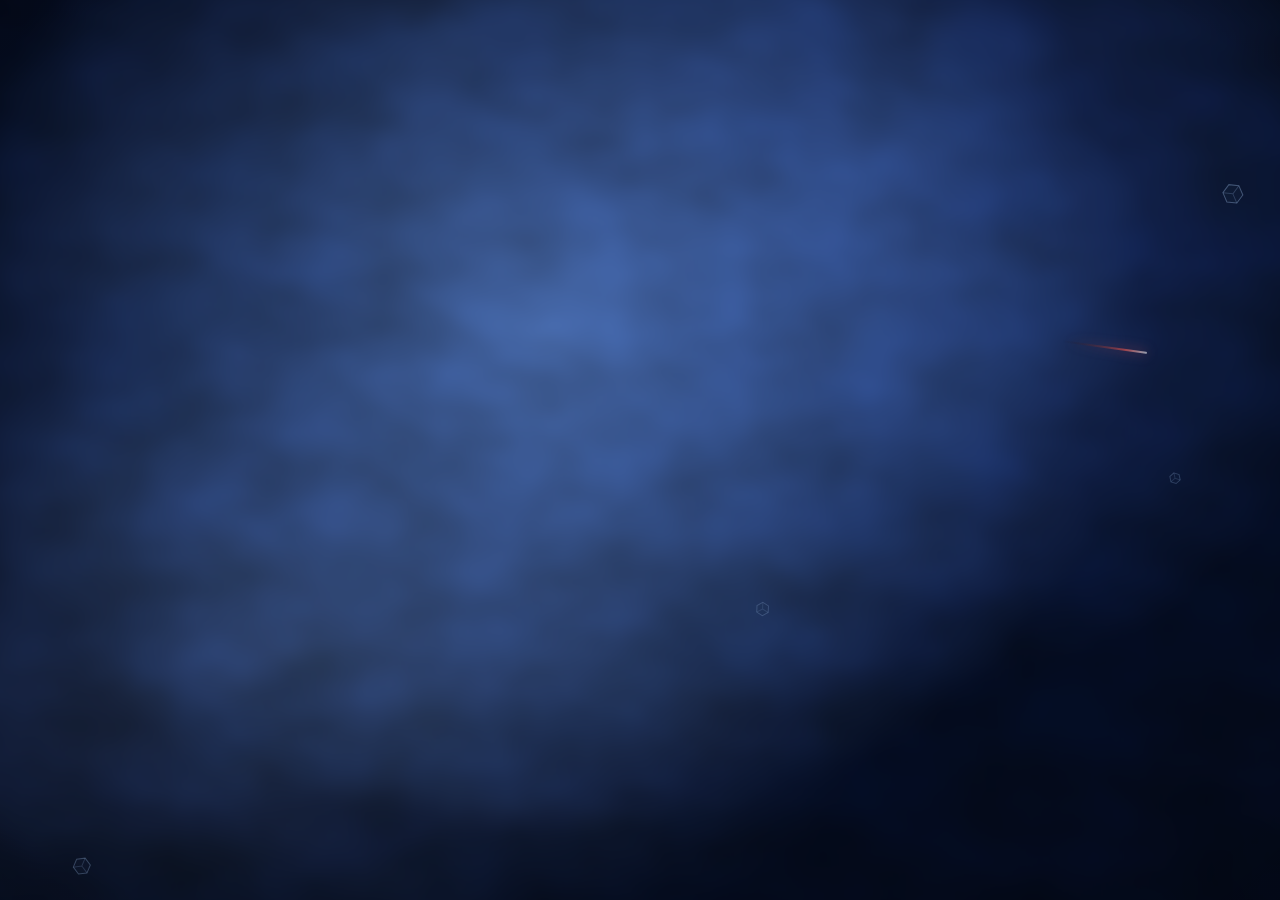
<file: design/index.html>
<!doctype html>
<html lang="en">
  <head>
    <meta charset="utf-8">
    <meta name="viewport" content="width=device-width, initial-scale=1">
    <title>BIOS Launcher — Design Concept</title>
    <link rel="stylesheet" href="launcher.css">
  </head>
  <body>
    <!-- Coldstart boot splash: covers the page from first paint while the orrery's
         shaders compile, then recedes into the menu. Shown once per session. -->
    <div class="splash" id="splash" aria-hidden="true">
      <div class="splash-fog"></div>
      <canvas class="splash-cubes"></canvas>
      <p class="splash-word">Coldstart Computer Entertainment</p>
    </div>
    <svg class="splash-defs" aria-hidden="true">
      <!-- Fog roil: a large-scale warp of the gradient layers, plus a real
           fractal-noise cloud screened on top so it doesn't read as banded CSS. -->
      <filter id="splash-fog-warp" x="-40%" y="-40%" width="180%" height="180%"
        color-interpolation-filters="sRGB">
        <feTurbulence type="fractalNoise" baseFrequency="0.0060 0.011"
          numOctaves="3" seed="7" result="warp">
          <animate attributeName="baseFrequency" dur="19s"
            repeatCount="indefinite"
            calcMode="spline" keyTimes="0;0.5;1"
            keySplines="0.42 0 0.58 1;0.42 0 0.58 1"
            values="0.0060 0.011;0.0094 0.0072;0.0060 0.011" />
        </feTurbulence>
        <feDisplacementMap in="SourceGraphic" in2="warp" scale="62"
          xChannelSelector="R" yChannelSelector="G" result="disp" />
        <!-- Wispy cloud texture, multiplied into the warped fog so the dark
             surround stays dark, then screened back as soft highlights. -->
        <feTurbulence type="fractalNoise" baseFrequency="0.010 0.015"
          numOctaves="3" seed="23" result="clouds" />
        <feColorMatrix in="clouds" type="matrix" result="cloudTint"
          values="0 0 0 0 0.50
                             0 0 0 0 0.64
                             0 0 0 0 0.98
                             0 0 0 0.75 0.10" />
        <feComposite in="cloudTint" in2="disp" operator="arithmetic"
          k1="1.15" k2="0" k3="0" k4="0" result="cloudMod" />
        <feBlend in="disp" in2="cloudMod" mode="screen" />
      </filter>
    </svg>

    <div class="corners" id="corners" aria-hidden="true">
      <span class="clock-date">0000/00/00</span>
      <span class="clock-time">00:00:00</span>
    </div>

    <div class="shell">
      <main>
        <div class="console">
          <!-- PS2 BIOS main-menu motif: the orrery. Nodes orbiting a wireframe
               core on a tilted 3D plane, rendered with WebGPU; one node is lit
               for the current hour. Falls back to a static CSS core if WebGPU
               is unavailable. -->
          <canvas class="orrery" aria-hidden="true"></canvas>

          <div class="right">
            <nav class="menu" aria-label="Main menu">
              <a class="active" data-action="games" href="games.html">Games</a>
              <a data-action="settings" href="settings.html">Settings</a>
              <a data-action="about" href="about.html">About System</a>
            </nav>

            <div class="tile" id="tile" aria-labelledby="shadowOfTheColossus"
              aria-details="Press Enter to open the library."
              aria-live="polite">
              <small>LAST PLAYED</small>
              <h2 id="shadowOfTheColossus">Shadow of the Colossus</h2>
            </div>
          </div>
        </div>
      </main>

      <footer>
        <span class="hint">
        <span class="glyph cross" aria-hidden="true"><svg viewBox="0 0 12 12"><path d="M2.6 2.6 9.4 9.4M9.4 2.6 2.6 9.4"/></svg></span>
        Enter
      </span>
        <span class="hint">
        <span class="glyph triangle" aria-hidden="true"><svg viewBox="0 0 12 12"><path d="M6 2.3 10.4 9.7H1.6Z"/></svg></span>
        Version
      </span>
      </footer>
    </div>

    <div id="notice">Selection acknowledged.</div>

    <script src="launcher.js"></script>
    <script type="module" src="orrery.js"></script>
    <script type="module" src="splash.js"></script>
    <script>
    const tile = document.querySelector("#tile");
    Bios.listNav(".menu a", {
      onMove(el) {
        tile.hidden = el.dataset.action !== "games";
      },
      onActivate(el) {
        const href = el.getAttribute("href");
        if (href && href !== "#") Bios.navigate(href);
        else Bios.notify("Selection acknowledged.");
      },
    });

    // Version shortcut: triangle button / V key
    const version = () => Bios.navigate("about.html");
    Bios.onPad("triangle", version);
    addEventListener("keydown", (e) => {
      if (e.key === "v" || e.key === "V") version();
    });
    </script>
  </body>
</html>
</file>
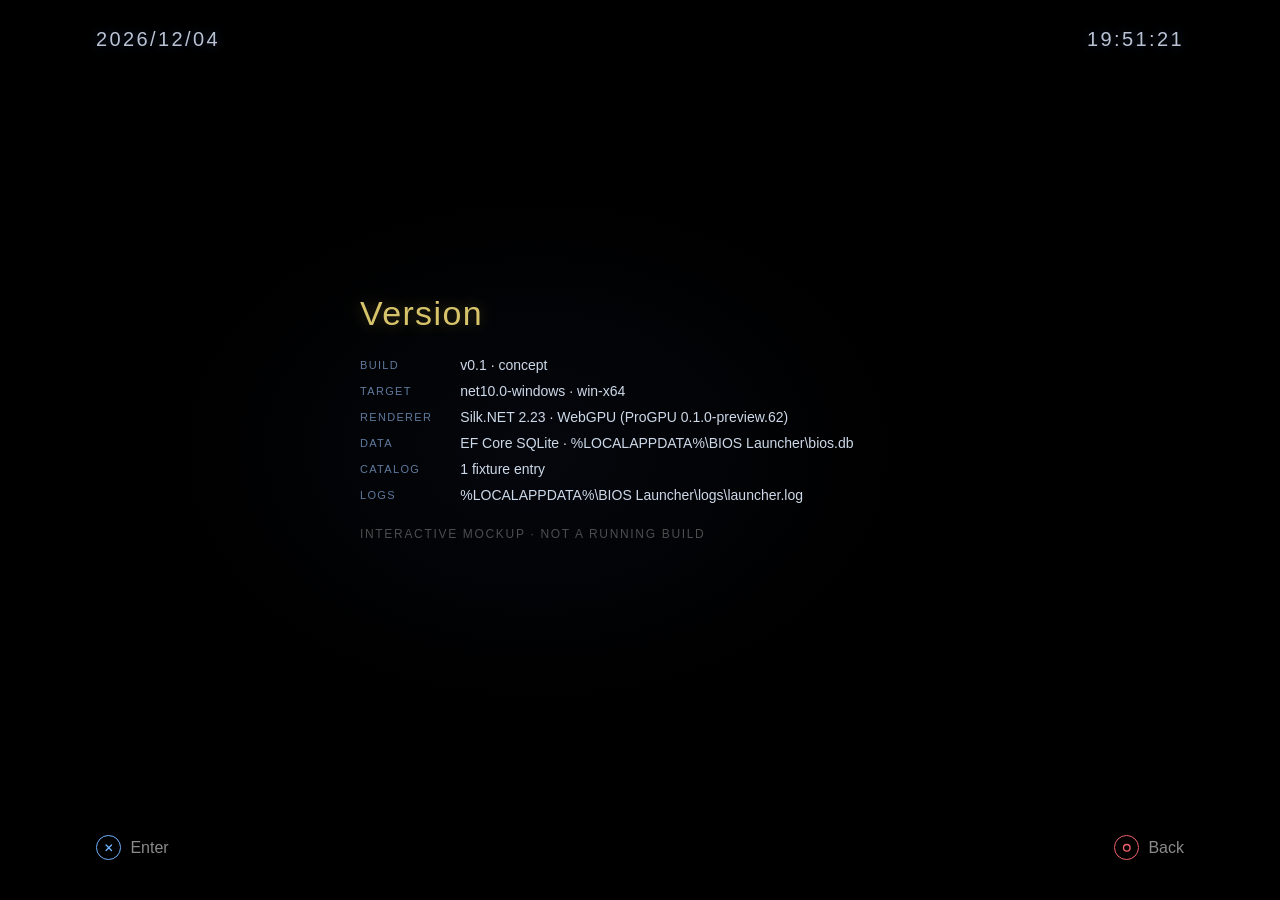
<file: design/about.html>
<!doctype html>
<html lang="en">
  <head>
    <meta charset="utf-8">
    <meta name="viewport" content="width=device-width, initial-scale=1">
    <title>About System — BIOS Launcher</title>
    <link rel="stylesheet" href="launcher.css">
  </head>
  <body data-back="index.html">
    <div class="corners" id="corners" aria-hidden="true">
      <span class="clock-date">0000/00/00</span>
      <span class="clock-time">00:00:00</span>
    </div>

    <div class="shell">
      <main>
        <div class="about">
          <h1>Version</h1>
          <dl class="spec">
            <dt>Build</dt>
            <dd>v0.1 · concept</dd>
            <dt>Target</dt>
            <dd>net10.0-windows · win-x64</dd>
            <dt>Renderer</dt>
            <dd>Silk.NET 2.23 · WebGPU (ProGPU 0.1.0-preview.62)</dd>
            <dt>Data</dt>
            <dd>EF Core SQLite · %LOCALAPPDATA%\BIOS Launcher\bios.db</dd>
            <dt>Catalog</dt>
            <dd>1 fixture entry</dd>
            <dt>Logs</dt>
            <dd>%LOCALAPPDATA%\BIOS Launcher\logs\launcher.log</dd>
          </dl>
          <p class="games-note">Interactive mockup · not a running build</p>
        </div>
      </main>

      <footer>
        <span class="hint">
        <span class="glyph cross" aria-hidden="true"><svg viewBox="0 0 12 12"><path d="M2.6 2.6 9.4 9.4M9.4 2.6 2.6 9.4"/></svg></span>
        Enter
      </span>
        <span class="hint">
        <span class="glyph circle" aria-hidden="true"><svg viewBox="0 0 12 12"><circle cx="6" cy="6" r="4.1"/></svg></span>
        Back
      </span>
      </footer>
    </div>

    <div id="notice">Acknowledged.</div>

    <script src="launcher.js"></script>
    <script>
    // Enter / Cross just acknowledges — nothing actionable on the About panel.
    addEventListener("keydown", (e) => {
      if (e.key === "Enter" || e.key === "x" || e.key === "X") {
        Bios.notify("Acknowledged.");
      }
    });
    Bios.onPad("cross", () => Bios.notify("Acknowledged."));
    </script>
  </body>
</html>
</file>
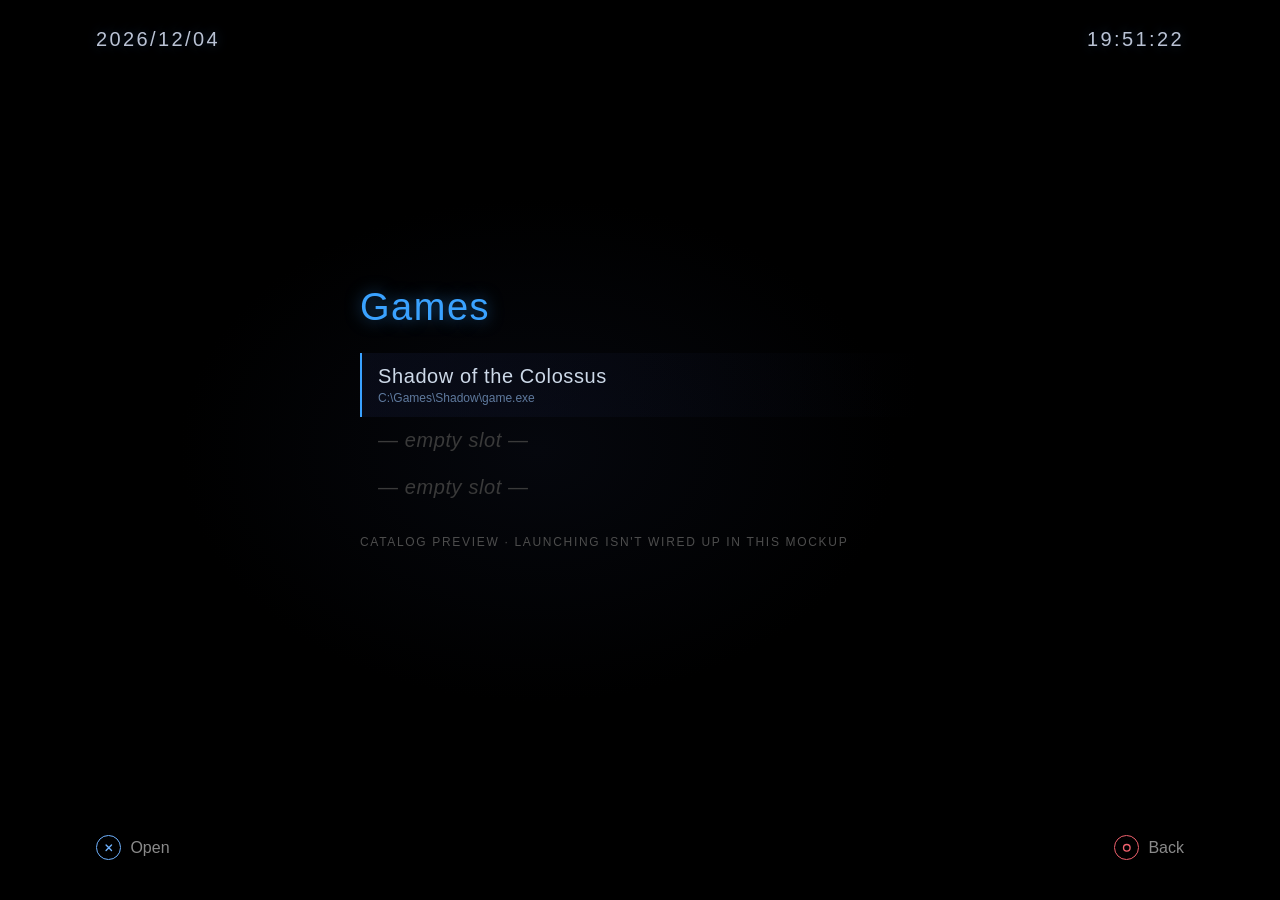
<file: design/games.html>
<!doctype html>
<html lang="en">
<head>
  <meta charset="utf-8">
  <meta name="viewport" content="width=device-width, initial-scale=1">
  <title>Games — BIOS Launcher</title>
  <link rel="stylesheet" href="launcher.css">
</head>
<body data-back="index.html">
  <div class="corners" id="corners" aria-hidden="true">
    <span class="clock-date">0000/00/00</span>
    <span class="clock-time">00:00:00</span>
  </div>

  <div class="shell">
    <main>
      <div class="games">
        <h1>Games</h1>
        <ul class="game-list" id="game-list" aria-label="Installed games">
          <li class="active">
            <span class="game-name">Shadow of the Colossus</span>
            <span class="game-meta">C:\Games\Shadow\game.exe</span>
          </li>
          <li class="empty"><span class="game-name">— empty slot —</span></li>
          <li class="empty"><span class="game-name">— empty slot —</span></li>
        </ul>
        <p class="games-note">Catalog preview · launching isn't wired up in this mockup</p>
      </div>
    </main>

    <footer>
      <span class="hint">
        <span class="glyph cross" aria-hidden="true"><svg viewBox="0 0 12 12"><path d="M2.6 2.6 9.4 9.4M9.4 2.6 2.6 9.4"/></svg></span>
        Open
      </span>
      <span class="hint">
        <span class="glyph circle" aria-hidden="true"><svg viewBox="0 0 12 12"><circle cx="6" cy="6" r="4.1"/></svg></span>
        Back
      </span>
    </footer>
  </div>

  <div id="notice">Launching isn't wired up in this mockup.</div>

  <script src="launcher.js"></script>
  <script>
    Bios.listNav('#game-list li', {
      onActivate(el) {
        if (!el.classList.contains('empty')) Bios.notify();
      },
    });
  </script>
</body>
</html>
</file>
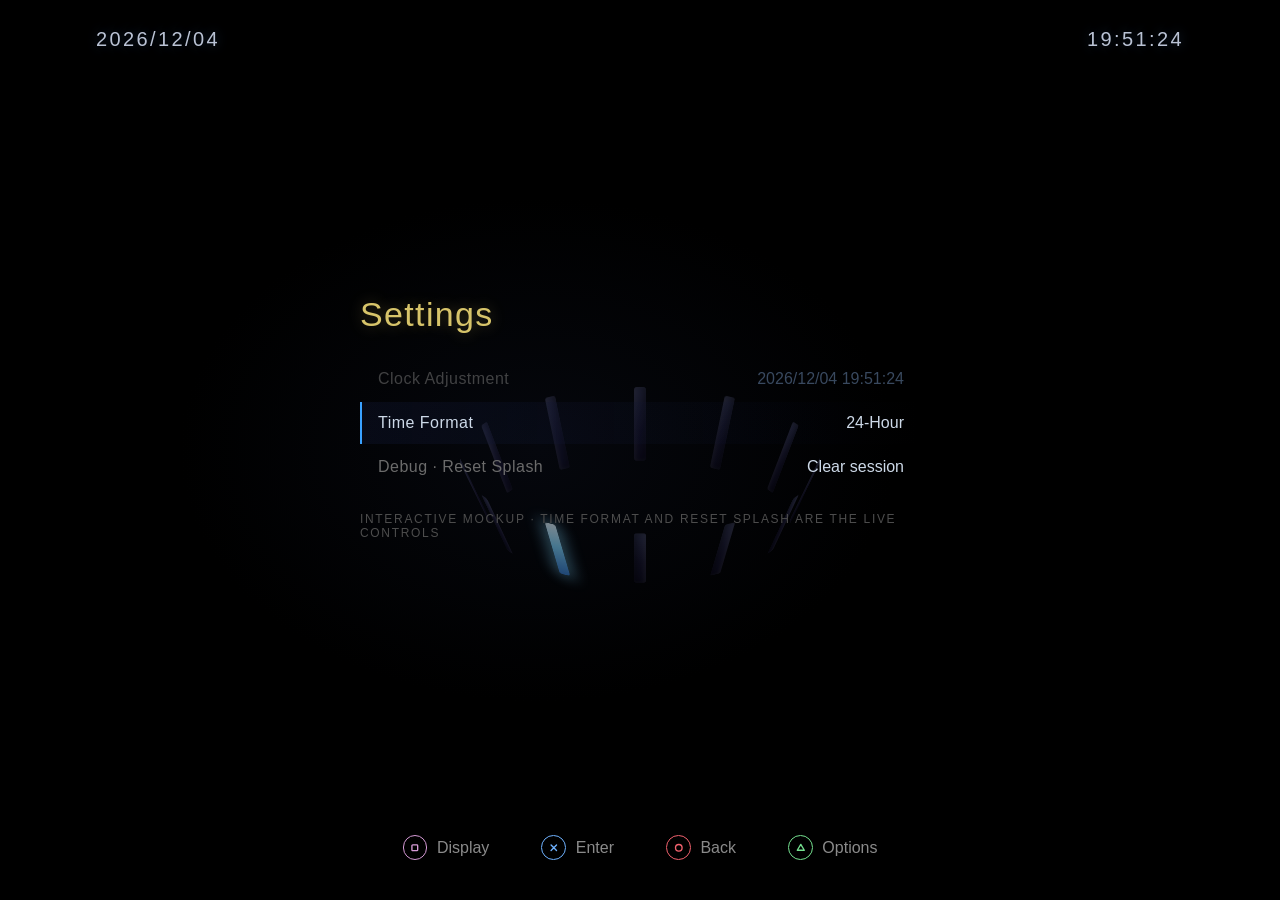
<file: design/settings.html>
<!doctype html>
<html lang="en">
  <head>
    <meta charset="utf-8">
    <meta name="viewport" content="width=device-width, initial-scale=1">
    <title>Settings — BIOS Launcher</title>
    <link rel="stylesheet" href="launcher.css">
  </head>
  <body data-back="index.html">
    <div class="corners" id="corners" aria-hidden="true">
      <span class="clock-date">0000/00/00</span>
      <span class="clock-time">00:00:00</span>
    </div>

    <div class="shell">
      <main>
        <div class="settings">
          <div class="settings-stage" aria-hidden="true">
            <div class="assembly" id="assembly"></div>
          </div>

          <h1>Settings</h1>

          <ul class="setting-list" id="setting-list"
            aria-label="System settings">
            <li class="static">
              <span class="setting-key">Clock Adjustment</span>
              <span class="setting-val"
                id="clock-now">0000/00/00 00:00:00</span>
            </li>
            <li class="active" data-setting="format">
              <span class="setting-key">Time Format</span>
              <span class="setting-val" id="format-val">24-Hour</span>
            </li>
            <li class="active" data-setting="reset-splash">
              <span class="setting-key">Debug · Reset Splash</span>
              <span class="setting-val">Clear session</span>
            </li>
          </ul>

          <p
            class="games-note">Interactive mockup · Time Format and Reset Splash are the live controls</p>
        </div>
      </main>

      <footer class="wide">
        <span class="hint">
        <span class="glyph square" aria-hidden="true"><svg viewBox="0 0 12 12"><rect x="2.4" y="2.4" width="7.2" height="7.2" rx="1"/></svg></span>
        Display
      </span>
        <span class="hint">
        <span class="glyph cross" aria-hidden="true"><svg viewBox="0 0 12 12"><path d="M2.6 2.6 9.4 9.4M9.4 2.6 2.6 9.4"/></svg></span>
        Enter
      </span>
        <span class="hint">
        <span class="glyph circle" aria-hidden="true"><svg viewBox="0 0 12 12"><circle cx="6" cy="6" r="4.1"/></svg></span>
        Back
      </span>
        <span class="hint">
        <span class="glyph triangle" aria-hidden="true"><svg viewBox="0 0 12 12"><path d="M6 2.3 10.4 9.7H1.6Z"/></svg></span>
        Options
      </span>
      </footer>
    </div>

    <div id="notice">Not available in this build.</div>

    <script src="launcher.js"></script>
    <script>
    // 12 pillars, always — one per clock position; the current hour (mod 12) is lit.
    // AM/PM state does not change the pillar count or which one is lit.
    const assembly = document.querySelector("#assembly");
    for (let i = 0; i < 12; i++) {
      const p = document.createElement("span");
      p.className = "pillar";
      p.style.setProperty("--i", i);
      assembly.append(p);
    }
    const pillars = [...assembly.children];
    const litHour = () => {
      const pos = new Date().getHours() % 12;
      pillars.forEach((p, i) => p.classList.toggle("lit", i === pos));
    };
    litHour();
    setInterval(litHour, 60000);

    // Live "Clock Adjustment" read-out, in the current format.
    const clockNow = document.querySelector("#clock-now");
    const formatVal = document.querySelector("#format-val");
    const render = () => {
      const { date, time } = Bios.clock.parts();
      clockNow.textContent = `${date} ${time}`;
      formatVal.textContent = Bios.clock.label();
    };
    render();
    setInterval(render, 1000);
    document.addEventListener("bios:clockchange", render);

    // Time Format is the one actionable row: toggle + persist.
    const toggleFormat = () => {
      Bios.clock.toggle();
      Bios.notify("Time format: " + Bios.clock.label());
    };
    const nav = Bios.listNav("#setting-list li", {
      onActivate(el) {
        if (el.dataset.setting === "format") toggleFormat();
        else if (el.dataset.setting === "reset-splash") {
          try {
            sessionStorage.clear();
          } catch { /* private mode */ }
          Bios.notify("Session storage cleared — splash replays on next boot");
        }
      },
    });
    addEventListener("keydown", (e) => {
      if (
        (e.key === "ArrowLeft" || e.key === "ArrowRight") &&
        nav.els[nav.index].dataset.setting === "format"
      ) {
        e.preventDefault();
        toggleFormat();
      }
    });
    </script>
  </body>
</html>
</file>
<file: design/launcher.css>
:root {
  /* PS2 BIOS main menu: black void, blue-white dot ring, cool grey menu */
  --bios-void: #000000;
  --bios-ring-core: #eaf4ff;
  --bios-ring-glow: #7cc6ff;
  --bios-arc: #2c4c7a;
  --bios-menu-active: #3aa2ff;
  --bios-menu-idle: #6b6b6b;
  --bios-hint: #8a8a8a;
  --bios-tile-line: #23364f;
  --bios-tile-fill: #060a12cc;
  --bios-glyph-cross: #6fb2ff;
  --bios-glyph-triangle: #74e08f;
  --bios-glyph-circle: #f0616d;
  --bios-glyph-square: #d69ad6;
  --bios-font-family: "Trebuchet MS", "Segoe UI", sans-serif;
  --bios-space-2: 8px;
  --bios-space-3: 12px;
  --bios-space-4: 16px;
  --bios-space-5: 24px;
}

* {
  box-sizing: border-box;
}

body {
  margin: 0;
  min-height: 100vh;
  color: var(--bios-menu-idle);
  /* Near-black, with the faintest lift behind the ring */
  background: radial-gradient(40% 40% at 42% 50%, #05070d 0%, var(--bios-void)
    70%);
  font: 16px var(--bios-font-family);
  overflow: hidden;
}

.shell {
  min-height: 100vh;
  display: grid;
  grid-template-rows: 1fr auto;
}

/* ---- Center: dot ring + menu ---- */
main {
  display: grid;
  place-items: center;
}

.console {
  display: flex;
  align-items: center;
  gap: clamp(28px, 6vw, 64px);
}

/* The orrery: a WebGPU canvas sized to sit where the CSS dot ring used to. */
.orrery {
  display: block;
  width: clamp(120px, 16vw, 160px);
  aspect-ratio: 1;
  flex: none;
}

/* Static fallback when WebGPU is unavailable: a lone core plus one faint ring,
   so the layout never collapses. Applied by orrery.js on failure. */
.orrery--fallback {
  border-radius: 50%;
  background:
    radial-gradient(circle at 50% 50%, var(--bios-ring-core) 0 6%,
    var(--bios-ring-glow) 10%, transparent 24%),
    radial-gradient(circle at 50% 50%, transparent 0 46%, var(--bios-arc) 47%
    49%, transparent 50%);
  opacity: .8;
}

/* ---- Menu + tile column ---- */
/* Tile is absolutely placed so the ring stays centered on the menu itself */
.right {
  position: relative;
}

.menu {
  display: flex;
  flex-direction: column;
  gap: 2px;
}

.menu a {
  padding: 6px 0;
  color: var(--bios-menu-idle);
  font: 400 clamp(24px, 3vw, 34px) var(--bios-font-family);
  letter-spacing: .02em;
  text-align: left;
  text-decoration: none;
  cursor: pointer;
  transition: color .15s, text-shadow .15s;
}

.menu a:hover,
.menu a.active {
  color: var(--bios-menu-active);
  text-shadow: 0 0 16px #3aa2ff88;
}

.tile,
.surface-stub {
  position: absolute;
  top: calc(100% + var(--bios-space-5));
  left: 0;
}

.tile {
  width: max-content;
  max-width: 420px;
  padding: var(--bios-space-4) var(--bios-space-5);
  border: 1px solid var(--bios-tile-line);
  background: var(--bios-tile-fill);
  color: var(--bios-menu-idle);
}

.tile[hidden],
.surface-stub[hidden] {
  display: none;
}

.tile small {
  letter-spacing: .22em;
  font-size: 11px;
  color: #5f7a9e;
}
.tile h2 {
  margin: 8px 0 6px;
  font-weight: 400;
  font-size: clamp(18px, 2vw, 22px);
  color: #cdd9e8;
  letter-spacing: .04em;
}
.tile p {
  margin: 0;
  font-size: 13px;
}

.surface-stub {
  font-size: 13px;
  letter-spacing: .16em;
  text-transform: uppercase;
  color: #4d4d4d;
}

/* ---- Games page ---- */
.games {
  display: flex;
  flex-direction: column;
  gap: var(--bios-space-5);
  width: min(560px, 82vw);
}
.games h1 {
  margin: 0;
  font: 400 clamp(26px, 3.4vw, 38px) var(--bios-font-family);
  color: var(--bios-menu-active);
  letter-spacing: .04em;
  text-shadow: 0 0 16px #3aa2ff88;
}
.game-list {
  list-style: none;
  margin: 0;
  padding: 0;
  display: flex;
  flex-direction: column;
}
.game-list li {
  display: flex;
  flex-direction: column;
  gap: 3px;
  padding: 12px 16px;
  border-left: 2px solid transparent;
  color: var(--bios-menu-idle);
  transition: color .15s, background .15s, border-color .15s;
}
.game-list li.active {
  border-left-color: var(--bios-menu-active);
  background: linear-gradient(90deg, #1218335e, transparent);
  color: #cdd9e8;
}
.game-name {
  font-size: clamp(16px, 2vw, 20px);
  letter-spacing: .03em;
}
.game-meta {
  font-size: 12px;
  color: #5f7a9e;
  font-variant-numeric: tabular-nums;
}
.game-list li.empty .game-name {
  color: #3a3a3a;
  font-style: italic;
}
.games-note {
  margin: 0;
  font-size: 12px;
  letter-spacing: .14em;
  text-transform: uppercase;
  color: #4d4d4d;
}

/* ---- Settings page ---- */
.settings {
  position: relative;
  display: flex;
  flex-direction: column;
  gap: var(--bios-space-5);
  width: min(560px, 84vw);
}
.settings h1 {
  position: relative;
  margin: 0;
  font: 400 clamp(24px, 3.2vw, 34px) var(--bios-font-family);
  color: #d7c46a; /* BIOS yellow, per System Configuration screen */
  letter-spacing: .04em;
  text-shadow: 0 0 16px #d7c46a55;
}

/* Rotating ring of 12 pillars — one per clock position, the current hour lit */
.settings-stage {
  position: absolute;
  inset: -14% -10%;
  display: grid;
  place-items: center;
  pointer-events: none;
  opacity: .55;
  z-index: -1;
}
.assembly {
  position: relative;
  width: min(460px, 66vw);
  aspect-ratio: 1;
  transform-style: preserve-3d;
  transform: rotateX(66deg);
  animation: assembly-spin 64s linear infinite;
}
.pillar {
  position: absolute;
  top: 50%;
  left: 50%;
  width: 12px;
  height: 74px;
  margin: -37px 0 0 -6px;
  border-radius: 3px;
  background: linear-gradient(180deg, #6b6fb0, #322c63 60%, #1c1740);
  box-shadow: inset 2px 0 4px #ffffff33, inset -3px 0 6px #0007;
  transform: rotate(calc(var(--i) * 30deg)) translateY(clamp(-165px, -24vw,
    -120px)) rotateX(-66deg);
  opacity: .45;
}
.pillar.lit {
  background: linear-gradient(180deg, #dff4ff, #7fd6ff 45%, #3a7fd0);
  box-shadow: 0 0 20px 4px #7fd6ffaa;
  opacity: 1;
}

.setting-list {
  position: relative;
  list-style: none;
  margin: 0;
  padding: 0;
  display: flex;
  flex-direction: column;
  gap: 2px;
}
.setting-list li {
  display: flex;
  justify-content: space-between;
  gap: 24px;
  padding: 12px 16px;
  border-left: 2px solid transparent;
  color: var(--bios-menu-idle);
  transition: color .15s, background .15s, border-color .15s;
}
.setting-list li.active {
  border-left-color: var(--bios-menu-active);
  background: linear-gradient(90deg, #1218335e, transparent);
  color: #cdd9e8;
}
.setting-list li.static {
  opacity: .6;
}
.setting-key {
  letter-spacing: .03em;
}
.setting-val {
  color: #cdd9e8;
  font-variant-numeric: tabular-nums;
}
.setting-list li.static .setting-val {
  color: #5f7a9e;
}

/* ---- About page ---- */
.about {
  display: flex;
  flex-direction: column;
  gap: var(--bios-space-5);
  width: min(560px, 84vw);
}
.about h1 {
  margin: 0;
  font: 400 clamp(24px, 3.2vw, 34px) var(--bios-font-family);
  color: #d7c46a;
  letter-spacing: .04em;
  text-shadow: 0 0 16px #d7c46a55;
}
.spec {
  margin: 0;
  display: grid;
  grid-template-columns: auto 1fr;
  gap: 10px 28px;
  font-size: 14px;
}
.spec dt {
  color: #5f7a9e;
  letter-spacing: .12em;
  text-transform: uppercase;
  font-size: 11px;
  align-self: center;
}
.spec dd {
  margin: 0;
  color: #cdd9e8;
  font-variant-numeric: tabular-nums;
  word-break: break-word;
}

/* ---- Bottom button hints ---- */
footer {
  display: flex;
  justify-content: space-between;
  padding: 0 clamp(28px, 8vw, 96px) clamp(22px, 4vw, 40px);
  color: var(--bios-hint);
  font-size: clamp(13px, 1.5vw, 16px);
}

.hint {
  display: inline-flex;
  align-items: center;
  gap: .6em;
  line-height: 1;
}

.glyph {
  display: inline-grid;
  place-items: center;
  width: 1.55em;
  height: 1.55em;
  flex: none;
  border-radius: 50%;
  border: 1.5px solid currentColor;
}
.glyph svg {
  display: block;
  width: .6em;
  height: .6em;
  overflow: visible;
}
.glyph svg path,
.glyph svg circle,
.glyph svg rect {
  fill: none;
  stroke: currentColor;
  stroke-width: 1.7;
  stroke-linecap: round;
  stroke-linejoin: round;
}
/* optical centering: the triangle's visual mass sits low */
.glyph.triangle svg {
  transform: translateY(-.03em);
}
.glyph.cross {
  color: var(--bios-glyph-cross);
}
.glyph.triangle {
  color: var(--bios-glyph-triangle);
}
.glyph.circle {
  color: var(--bios-glyph-circle);
}
.glyph.square {
  color: var(--bios-glyph-square);
}

/* 4-action footer (settings): centered with even spacing */
footer.wide {
  justify-content: center;
  gap: clamp(16px, 5vw, 52px);
}

/* Corner date/time — System Configuration layout, toast-like fade */
.corners {
  position: fixed;
  inset: 0 0 auto 0;
  display: flex;
  justify-content: space-between;
  padding: clamp(16px, 3vw, 28px) clamp(28px, 8vw, 96px) 0;
  pointer-events: none;
  opacity: 0;
  transform: translateY(-6px);
  transition: opacity .45s ease, transform .45s ease;
}
.corners.awake {
  opacity: 1;
  transform: none;
}

.clock-date,
.clock-time {
  font-variant-numeric: tabular-nums;
  font-size: clamp(15px, 1.8vw, 20px);
  letter-spacing: .12em;
  color: #b9c2d4;
  text-shadow: 0 0 12px #2c4c7a88;
}

#notice {
  position: fixed;
  left: 50%;
  bottom: clamp(60px, 9vw, 96px);
  transform: translate(-50%, 6px);
  color: #cfe4ff;
  letter-spacing: .12em;
  font-size: 13px;
  opacity: 0;
  transition: opacity .2s, transform .2s;
}
#notice.show {
  opacity: 1;
  transform: translate(-50%, 0);
}

@keyframes assembly-spin {
  to {
    transform: rotateX(66deg) rotate(360deg);
  }
}

/* ---- Boot splash (index only) ---- */
/* Full-viewport cover shown while the orrery's WebGPU shaders compile; drifting
   cubes + light trails on a 2D canvas, a CSS blue nebula behind, the Coldstart
   wordmark. splash.js adds .splash--out to fade it into the menu, then [hidden]. */
.splash {
  position: fixed;
  inset: 0;
  z-index: 50;
  display: grid;
  place-items: center;
  overflow: hidden;
  background: #000;
  /* Long pole of the exit: the layer (and the wordmark with it) fades over
     ~1.5 s; splash.js hides the element when this transition ends. */
  transition: opacity 1.5s ease;
}
.splash[hidden] {
  display: none;
}
/* Exit choreography, all starting together: the wordmark + layer fade over
   ~1.5 s (the long pole), the fog scales past the camera over ~0.75 s, and
   splash.js eases the trails onto the orrery nodes over ~0.75 s. */
.splash--out {
  opacity: 0;
  pointer-events: none;
}
.splash--out .splash-fog {
  animation: none;
  transform: scale(1.9);
}

.splash-defs {
  position: absolute;
  width: 0;
  height: 0;
}

.splash-fog {
  position: absolute;
  inset: -35%;
  /* Irregular, overlapping blobs -- no clean concentric rings for the warp to
     expose. The SVG filter does the roil and lays real noise over the top. */
  background:
    radial-gradient(46% 54% at 45% 42%, rgba(126, 174, 255, .40), rgba(126, 174,
    255, 0) 62%),
    radial-gradient(34% 46% at 62% 34%, rgba(88, 138, 255, .22), rgba(88, 138,
    255, 0) 68%),
    radial-gradient(40% 30% at 34% 64%, rgba(150, 190, 255, .16), rgba(150, 190,
    255, 0) 70%),
    radial-gradient(135% 110% at 50% 46%, rgba(8, 22, 54, .62), #000 68%);
  filter: url(#splash-fog-warp) blur(6px);
  animation: splash-drift 26s ease-in-out infinite alternate;
  transition: transform .75s cubic-bezier(.5, 0, .85, .4);
}

.splash-cubes {
  position: absolute;
  inset: 0;
  width: 100%;
  height: 100%;
}

.splash::after {
  /* vignette */
  content: "";
  position: absolute;
  inset: 0;
  pointer-events: none;
  background: radial-gradient(120% 120% at 50% 50%, rgba(0, 0, 0, 0) 52%,
    rgba(0, 0, 0, .72) 100%);
}

.splash-word {
  position: relative;
  z-index: 1;
  margin: 0;
  padding: 0 6vw;
  text-align: center;
  text-wrap: balance;
  font: 700 clamp(18px, 3.4vw, 34px) var(--bios-font-family);
  letter-spacing: .05em;
  color: #eef4ff;
  text-shadow: 0 0 20px rgba(150, 190, 255, .65), 0 0 4px rgba(255, 255, 255,
    .5);
  opacity: 0; /* fades in when splash.js adds .splash--lit next frame */
  transition: opacity .25s ease;
}
.splash--lit .splash-word {
  opacity: 1;
}
/* The wordmark is a self-contained mid-sequence beat: in on the first frame,
   then splash.js adds .splash--dim ~1 s in and it fades out over 1.5 s -- gone
   well before the exit. It plays no part in .splash--out. After .splash--lit so
   it wins. */
.splash--dim .splash-word {
  opacity: 0;
  transition: opacity 1.5s ease;
}

@keyframes splash-drift {
  from {
    transform: translate3d(-3%, -2%, 0) scale(1.06);
  }
  to {
    transform: translate3d(4%, 3%, 0) scale(1.12);
  }
}
@media (prefers-reduced-motion: reduce) {
  .assembly {
    animation: none;
  }
  .corners {
    opacity: 1;
    transform: none;
    transition: none;
  }
  .splash-fog {
    animation: none;
    transition: none;
    filter: blur(10px);
  }
  .splash-word {
    opacity: 1;
    transition: none;
  }
  .splash--dim .splash-word {
    opacity: 0;
    transition: opacity .3s ease;
  }
  .splash {
    transition: opacity .3s ease;
  }
  .splash--out .splash-fog {
    transform: none;
  }
}

@media (max-width: 720px) {
  .console {
    flex-direction: column;
    gap: 32px;
  }
  .right {
    display: flex;
    flex-direction: column;
    align-items: center;
    gap: 28px;
  }
  .tile,
  .surface-stub {
    position: static;
  }
  .menu a,
  .surface-stub {
    text-align: center;
  }
  .menu {
    align-items: center;
  }
  .corners {
    padding: 14px 18px 0;
  }
  .clock-date,
  .clock-time {
    font-size: 13px;
    letter-spacing: .08em;
  }
  .settings,
  .about {
    width: min(560px, 90vw);
  }
  .setting-list li {
    flex-wrap: wrap;
    gap: 4px 16px;
  }
  .spec {
    grid-template-columns: 1fr;
    gap: 2px;
  }
  .spec dt {
    margin-top: 12px;
  }
  footer.wide {
    flex-wrap: wrap;
    gap: 10px 22px;
  }
}

/* ---- page transitions ---------------------------------------------------
   Cross-fade between the four static pages. The shell fades in on every load
   (CSS only); launcher.js adds `.is-leaving` to <html> just before it swaps
   location, fading the shell out. Keep PAGE_FADE_MS in launcher.js == .24s. */
.shell {
  animation: shell-in .34s ease both;
}
@keyframes shell-in {
  from { opacity: 0; }
  to   { opacity: 1; }
}
html.is-leaving .shell {
  animation: none;
  opacity: 0;
  transition: opacity .24s ease;
}

@media (prefers-reduced-motion: reduce) {
  .shell {
    animation: none;
  }
  html.is-leaving .shell {
    opacity: 1;
    transition: none;
  }
}
</file>
